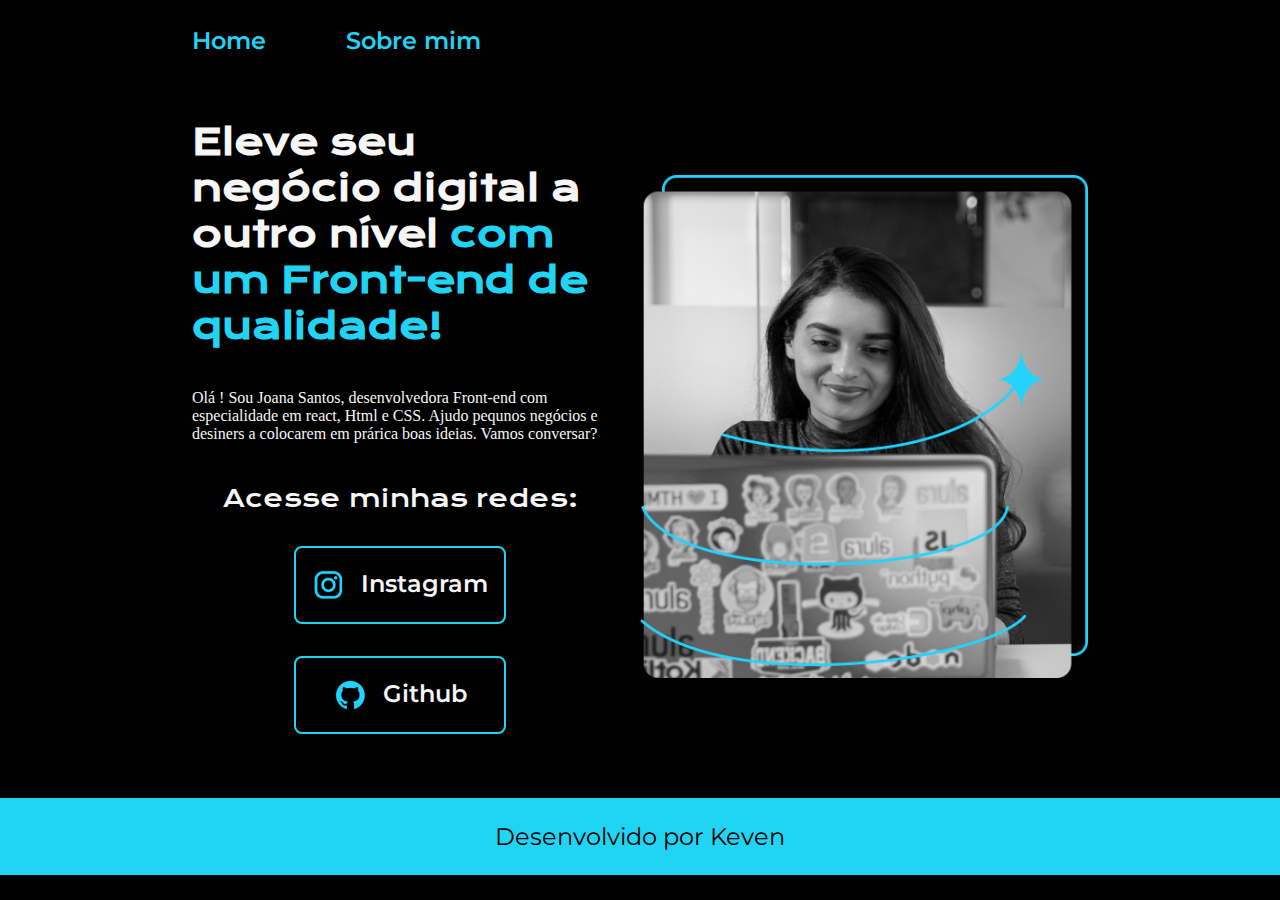
<file: index.html>
<!DOCTYPE html>
<html lang="pt-br">


<head>
    <meta charset="UTF-8">
    <meta name="viewport" content="width=device-width, initial-scale=1.0">
    <title>Projetct</title>
    <link rel="stylesheet" href="/styles/style.css">
</head>
<body>
    <header class="cabecalho">
      <nav class="cabecalho__menu">
        <a class="cabecalho__menu__link" href="index.html">Home</a>
        <a class="cabecalho__menu__link" href="about.html">Sobre mim</a>
      </nav>    
    </header>
        <main class="apresentacao">
            <section class = "apresentacao__conteudo">
            <h1 class = "apresentacao__conteudo__titulo"> Eleve seu negócio digital a outro nível<strong class="titulo_destaque"> com um Front-end de qualidade! </strong></h1>
             <p class=".apresentacao__conteudo__texto">
                Olá ! Sou Joana Santos, desenvolvedora Front-end com especialidade em react, Html e CSS. Ajudo pequnos negócios e desiners a colocarem em prárica boas ideias. Vamos conversar?
             </p>
             <div class="apresentacao__links">
                <h2 class="apresentacao__links__subtitulo">Acesse minhas redes:</h2>
               <a class="apresentacao__links__insta" href="https://www.instagram.com/accounts/login/"> <img src="./assets/instagram.png"> Instagram </a>
               <a class="apresentacao__links__git" href="https://github.com/"> <img src="./assets/github.png" alt=""> Github</a>
            </div>
            </section>  
               <img class="apresentacao__imagem" src="/assets/Imagem.png" alt="Logo html">
        </main>
        <footer class="rodape">
            <p>Desenvolvido por Keven</p>
        </footer>
    
</body>
</html>
</file>
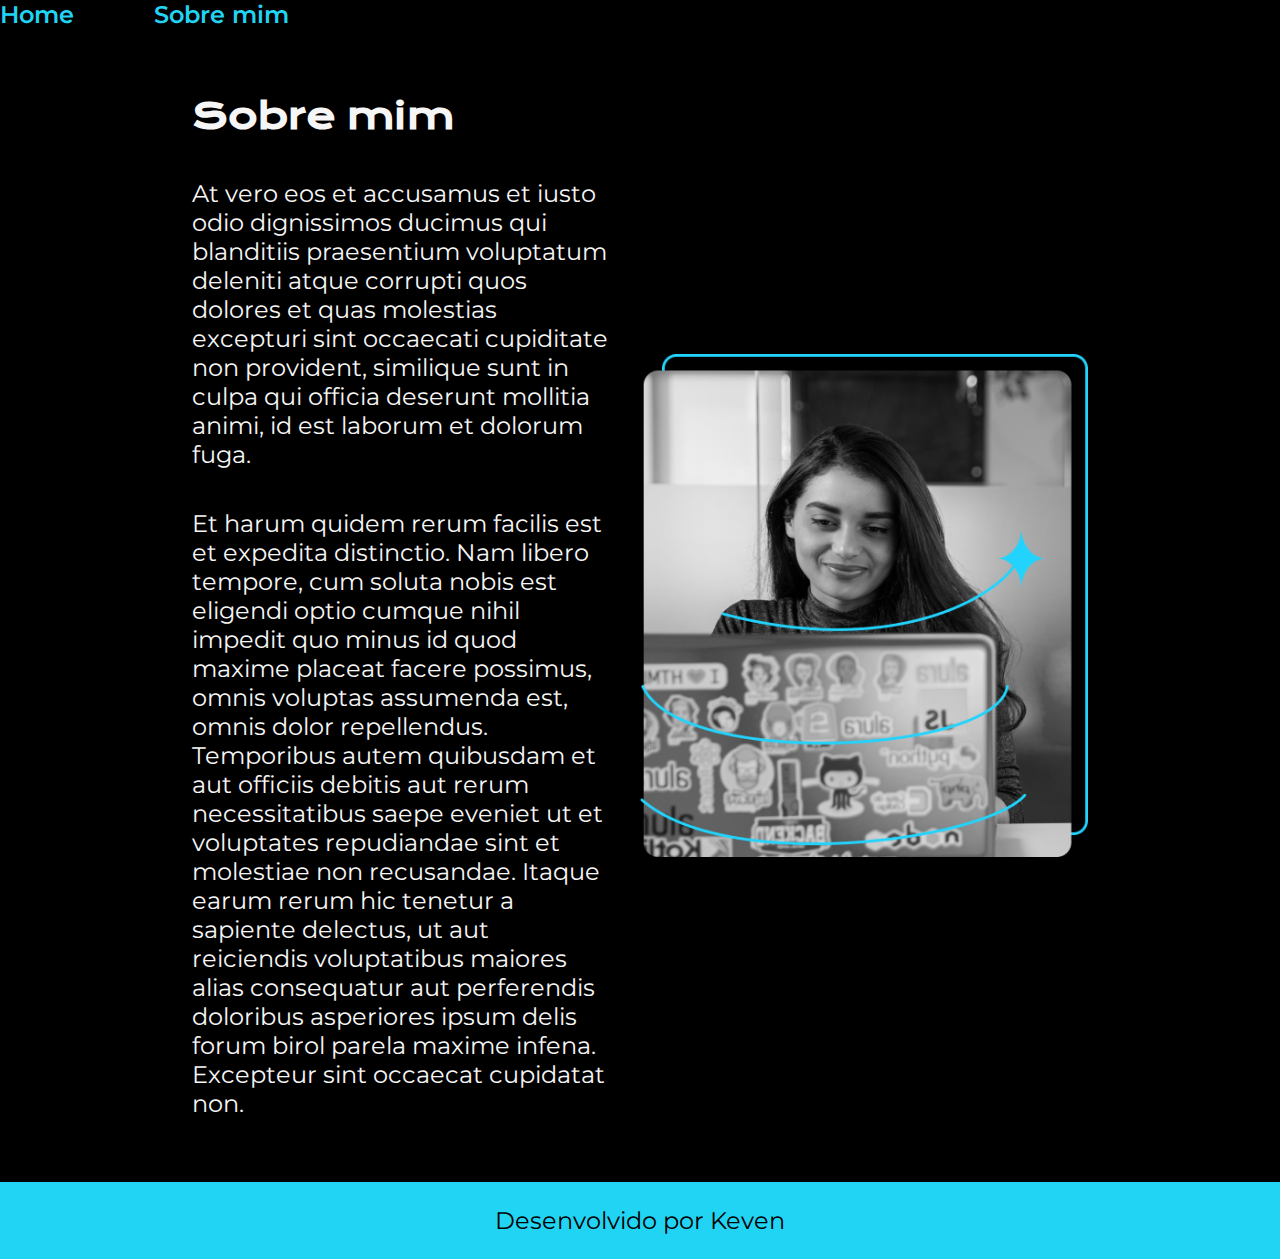
<file: about.html>
<!DOCTYPE html>
<html lang="pt-br">
<head>
    <meta charset="UTF-8">
    <meta name="viewport" content="width=device-width, initial-scale=1.0">
    <title>Sobre mim</title>
    <link rel="stylesheet" href="/styles/style.css">
</head>
</head>
<body>
    <header>
        <nav class="cabecalho__menu">
            <a class="cabecalho__menu__link" href="index.html">Home</a>
            <a class="cabecalho__menu__link" href="about.html">Sobre mim</a>
          </nav>    
    </header>
    <main class="apresentacao">
        <section class="apresentacao__conteudo">
            <h1 class="apresentacao__conteudo__titulo">Sobre mim</h1>
            <p class="apresentacao__conteudo__texto">At vero eos et accusamus et iusto odio dignissimos ducimus qui blanditiis praesentium voluptatum deleniti atque corrupti quos dolores et quas molestias excepturi sint occaecati cupiditate non provident, similique sunt in culpa qui officia deserunt mollitia animi, id est laborum et dolorum fuga.</p>
            <p class="apresentacao__conteudo__texto">Et harum quidem rerum facilis est et expedita distinctio. Nam libero tempore, cum soluta nobis est eligendi optio cumque nihil impedit quo minus id quod maxime placeat facere possimus, omnis voluptas assumenda est, omnis dolor repellendus. Temporibus autem quibusdam et aut officiis debitis aut rerum necessitatibus saepe eveniet ut et voluptates repudiandae sint et molestiae non recusandae. Itaque earum rerum hic tenetur a sapiente delectus, ut aut reiciendis voluptatibus maiores alias consequatur aut perferendis doloribus asperiores ipsum delis forum birol parela maxime infena. Excepteur sint occaecat cupidatat non.</p>
        </section>

        <img class="apresentacao__imagem" src="/assets/Imagem.png" alt="Logo html">
    </main>
    <footer class="rodape">
        <p>Desenvolvido por Keven</p>
    </footer>
</body>
</html>
</file>
<file: styles/style.css>
@import url('https://fonts.googleapis.com/css2?family=Krona+One&family=Montserrat:wght@400;600&display=swap');


*{ 
    margin: 0;
    padding: 0;
}

:root {
    --cor-primaria : #000000;
    --cor-secundaria : #f6f6f6;
    --cor-terciaria : #22d4f4;
    --cor-hover: : #272727;
    --fonte-principal : 'Krona One', sans-serif;
    --fonte-secundaria : 'Montserrat', sans-serif;

}

body {
   
    box-sizing: border-box;
    background-color: var(--cor-primaria);
    color: var(--cor-secundaria);
}

.cabecalho{
    padding: 2% 0% 0% 15%;
}

.cabecalho__menu{
    display: flex;
    gap: 80px
}

.cabecalho__menu__link {
    font-family: var(--fonte-secundaria);
    font-size: 1.5rem;
    font-weight: 600;
    color: var(--cor-terciaria);
    text-decoration : none;
}

.apresentacao {
    padding: 5% 15% ;
    display: flex;
    align-items: center;
    justify-content: space-between;
    gap:32px

}

.apresentacao__conteudo { 
    width: 50%;
    display: flex;
    flex-direction: column;
    gap: 40px;
  
}


.titulo_destaque{
    color: var(--cor-terciaria);
}

.apresentacao__conteudo__titulo {
    font-size: 2.25rem;
    font-family: var(--fonte-principal);
}

.apresentacao__conteudo__texto {
    font-size: 1.5rem;
    font-family: var(--fonte-secundaria);
}

.apresentacao__links {
    display: flex;
    flex-direction: column;
    justify-content: space-between;
    align-items: center;
    gap : 32px;
}

.apresentacao__links__subtitulo{
    font-family: var(--fonte-principal);
    font-weight: 400;
    font-size: 1.5rem;

}
.apresentacao__links__insta{
    display: flex;
    justify-content: center;
    gap: 16px;
    color: var(--cor-secundaria);
    font-family: var(--fonte-secundaria);
    font-weight: 600;
    width: 50%;
    text-align: center;
    border-radius: 8px;
    font-size: 1.5rem;
    padding: 21px 0px;
    text-decoration: none;
    border: 2px solid var(--cor-terciaria);
}

.apresentacao__links__insta:hover{
    background-color: var(--cor-hover);
}

.apresentacao__imagem{
    width: 50%;
}
.apresentacao__links__git{
    display: flex;
    justify-content: center;
    gap: 16px;
    color: var(--cor-secundaria);
    font-family: var(--fonte-secundaria);
    font-weight: 600;
    width: 50%;
    text-align: center;
    border-radius: 8px;
    font-size: 1.5rem;
    padding: 21px 0px;
    text-decoration: none;
    border: 2px solid var(--cor-terciaria);
}
.apresentacao__links__git:hover{
    background-color: var(--cor-hover);
}

.rodape{
    text-align: center;
    padding: 24px;
    color: var(--cor-primaria);
    background-color: var(--cor-terciaria);
    font-family: var(--fonte-secundaria);
    font-size: 1.5rem;
    font-weight: 400;
}

@media (max-width: 1200px) {
    .cabecalho{
        padding: 10%;
    }

    .cabecalho__menu{
        justify-content: center;
    }
    
 
    .apresentacao{
    flex-direction : column-reverse;

}
    .apresentacao__conteudo{
        width: auto;
    }
}
</file>
